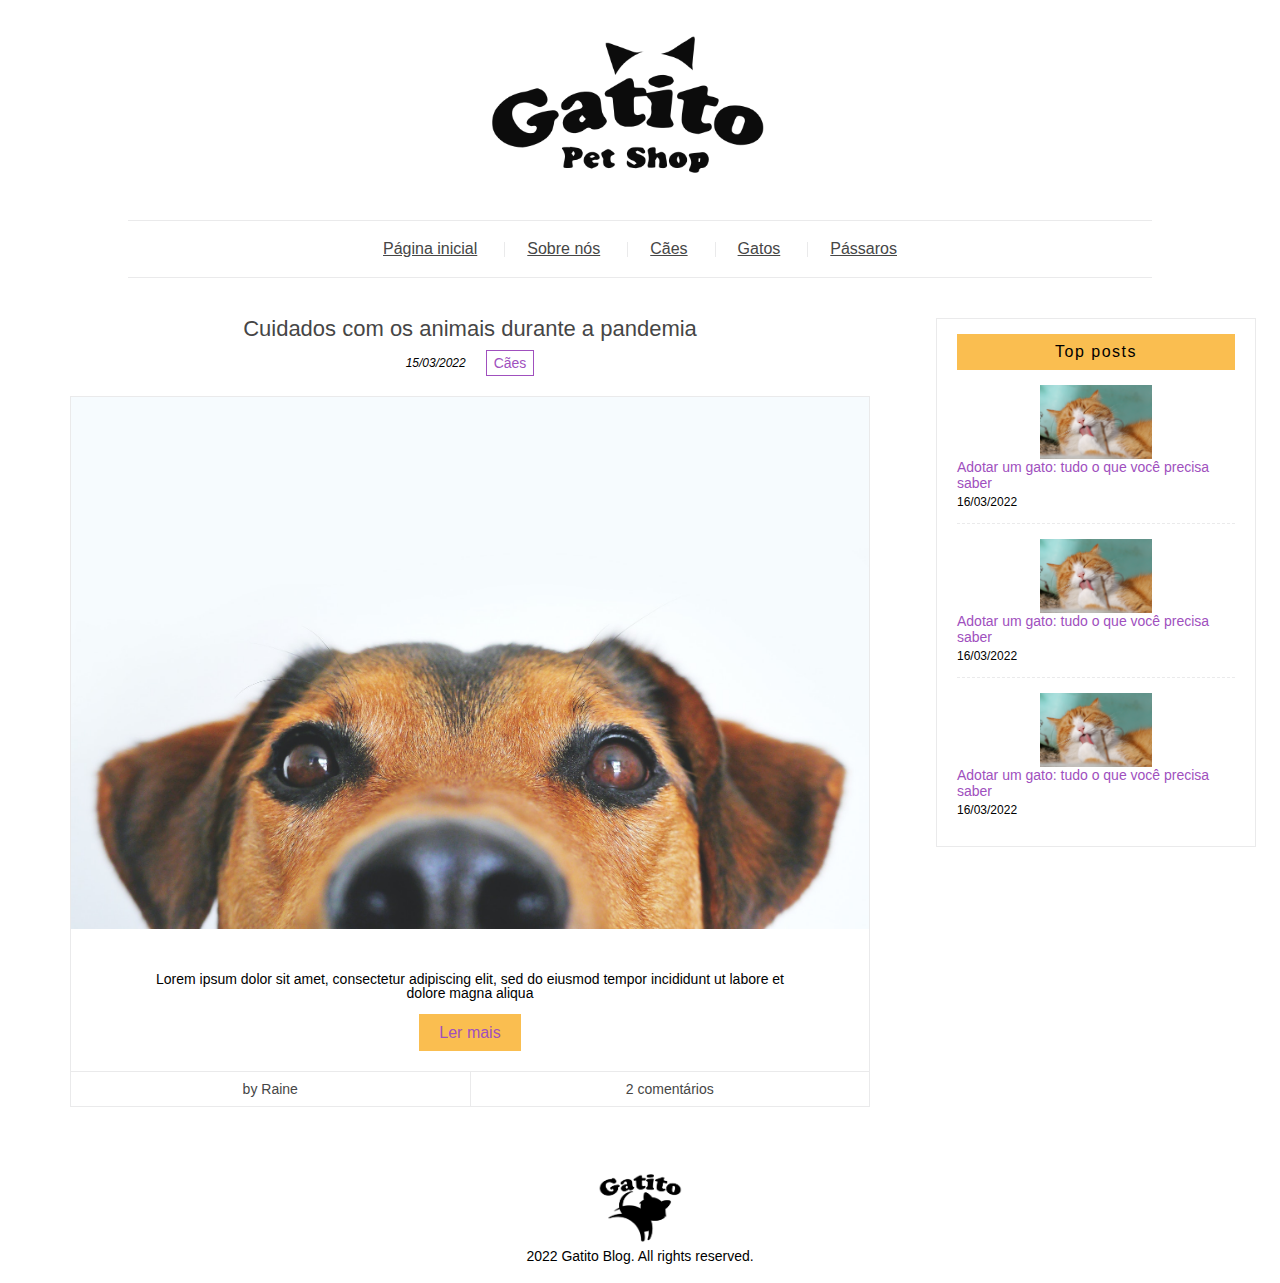
<file: projeto-sass/index.html>
<!DOCTYPE html>
<html lang="pt-br">
<head>
    <meta charset="UTF-8">
    <meta http-equiv="X-UA-Compatible" content="IE=edge">
    <meta name="viewport" content="width=device-width, initial-scale=1.0">
    <title>Gatito Petshop</title>
    <link rel="stylesheet" href="css/reset.css">
    <link rel="stylesheet" href="css/style.css">
</head>
<body>
    <header class="header">
        <figure class="header__logo">
            <img src="assets/img/logo.png" alt="Logo" class="header__img">
        </figure>
        <nav class="header__menu menu">
            <ul class="menu__list">
                <li class="menu__links"><a href="index.html" class="menu__link">Página inicial</a></li>
                <li class="menu__links"><a href="about.html" class="menu__link">Sobre nós</a></li>
                <li class="menu__links"><a href="collection.html" class="menu__link">Cães</a></li>
                <li class="menu__links"><a href="collection.html" class="menu__link">Gatos</a></li>
                <li class="menu__links"><a href="collection.html" class="menu__link">Pássaros</a></li>
            </ul>
        </nav>
    </header>
    <main class="main">
        <div class="main__content">
            <article class="main__post">
                <a href="article.htmlcollection" class="main__title">Cuidados com os animais durante a pandemia</a>
                <div class="main__subtitle">
                    <p class="main__date">15/03/2022</p>
                    <span class="main__tag">Cães</span>
                </div>
                <div class="main__details">
                    <img src="assets/img/dog.jpg" alt="Cachorro" class="main__img">
                    <p class="main__description">Lorem ipsum dolor sit amet, consectetur adipiscing elit, sed do eiusmod tempor incididunt ut labore et dolore magna aliqua</p>
                    <a href="#" class="main__btn">Ler mais</a>
                    <div class="main__info">
                        <div class="main__author">
                            <p class="main__p">by Raine</p>
                        </div>
                        <div class="main__comments">
                            <a href="#" class="main__a">2 comentários</a>
                        </div>
                    </div>
                </div>
            </article>
        </div>
        <div class="main__sidebar sidebar">
            <aside class="sidebar__top">
                <p class="sidebar__title">Top posts</p>
                <ul class="sidebar__posts">
                    <li class="sidebar__list">
                        <img src="assets/img/cat.jpg" alt="Gato" class="sidebar__img">
                        <div class="sidebar__details">
                            <a href="article.html" class="sidebar__post-title">Adotar um gato: tudo o que você precisa saber</a>
                            <p class="sidebar__post-date">16/03/2022</p>
                        </div>
                    </li>
                    <li class="sidebar__list">
                        <img src="assets/img/cat.jpg" alt="Gato" class="sidebar__img">
                        <div class="sidebar__details">
                            <a href="article.html" class="sidebar__post-title">Adotar um gato: tudo o que você precisa saber</a>
                            <p class="sidebar__post-date">16/03/2022</p>
                        </div>
                    </li>
                    <li class="sidebar__list">
                        <img src="assets/img/cat.jpg" alt="Gato" class="sidebar__img">
                        <div class="sidebar__details">
                            <a href="article.html" class="sidebar__post-title">Adotar um gato: tudo o que você precisa saber</a>
                            <p class="sidebar__post-date">16/03/2022</p>
                        </div>
                    </li>
                </ul>
            </aside>
        </div>
    </main>
    <footer class="footer">
        <img src="assets/img/footer-logo.png" alt="Footer logo" class="footer__logo">
        <p class="footer__txt">2022 Gatito Blog. All rights reserved.</p>

    </footer>
    
</body>
</html>
</file>
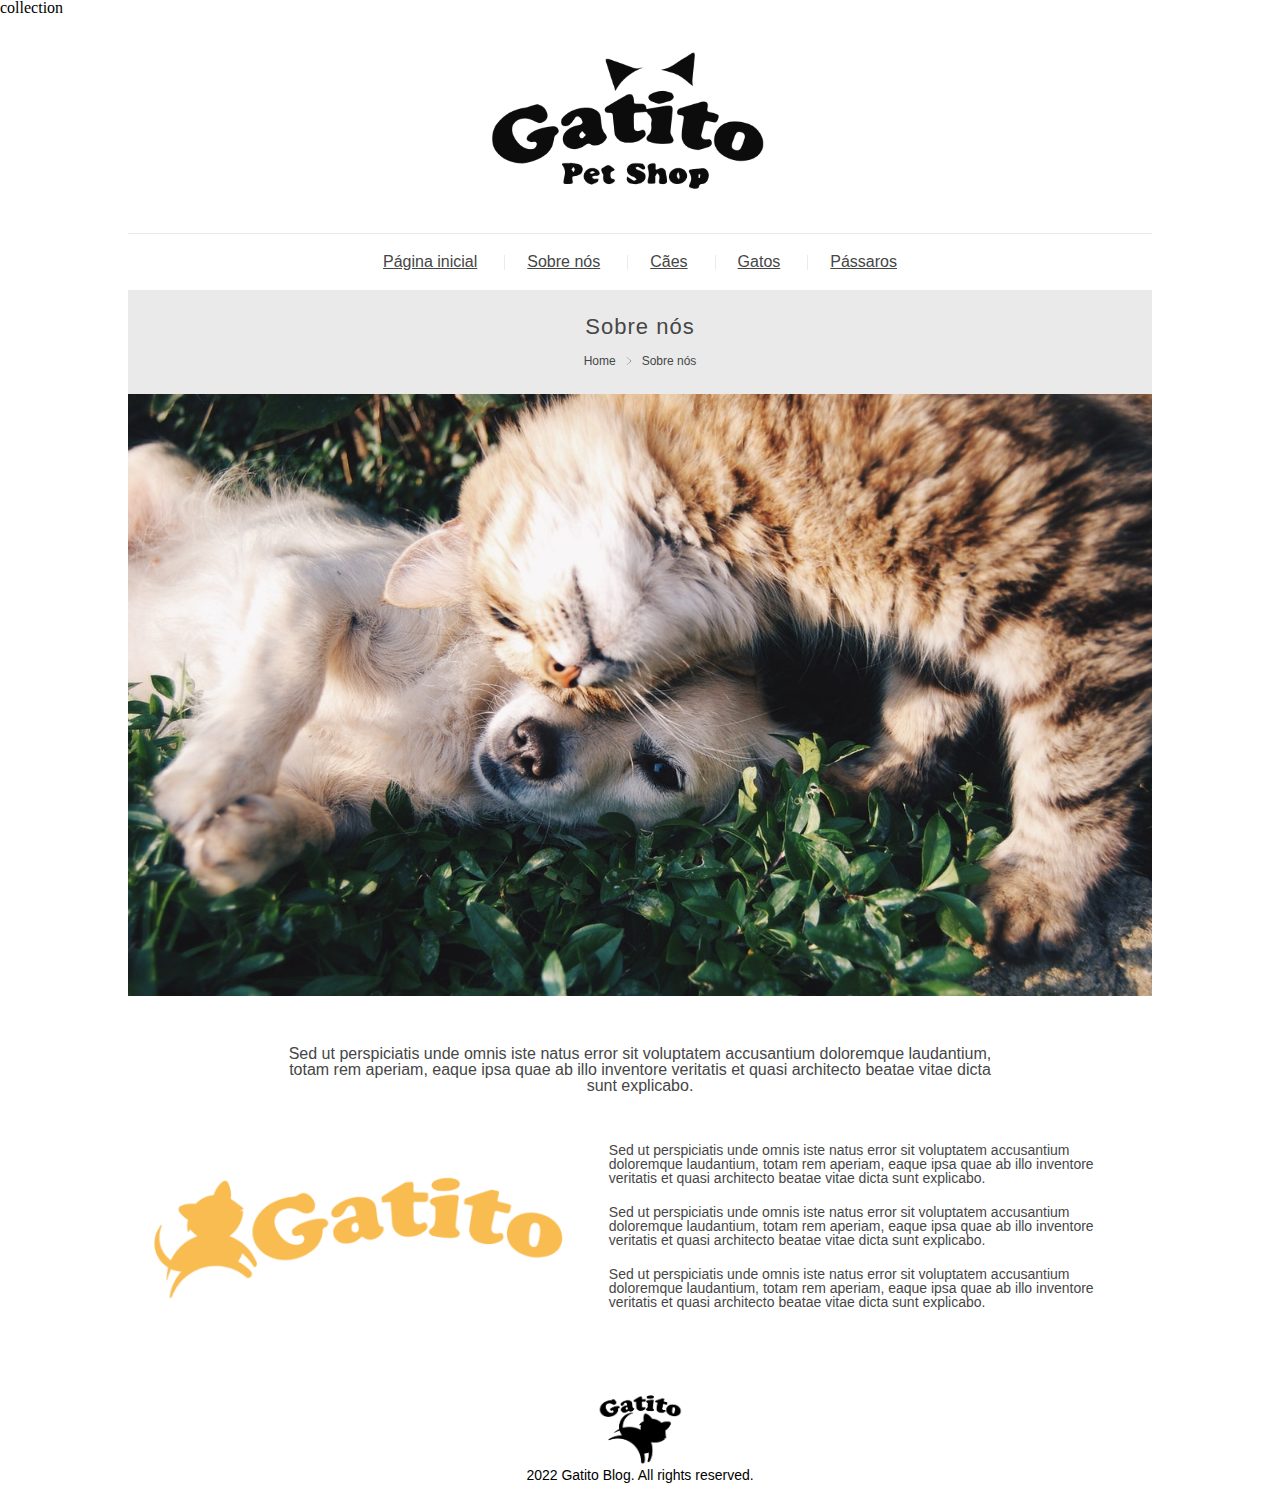
<file: projeto-sass/about.html>
collection<!DOCTYPE html>
<html lang="pt-br">
<head>
    <meta charset="UTF-8">
    <meta http-equiv="X-UA-Compatible" content="IE=edge">
    <meta name="viewport" content="width=device-width, initial-scale=1.0">
    <title>Gatito Petshop</title>
    <link rel="stylesheet" href="css/reset.css">
    <link rel="stylesheet" href="css/style.css">
</head>
<body>
    <header class="header">
        <figure class="header__logo">
            <img src="assets/img/logo.png" alt="Logo" class="header__img">
        </figure>
        <nav class="header__menu menu">
            <ul class="menu__list">
                <li class="menu__links"><a href="index.html" class="menu__link">Página inicial</a></li>
                <li class="menu__links"><a href="about.html" class="menu__link">Sobre nós</a></li>
                <li class="menu__links"><a href="collection.html" class="menu__link">Cães</a></li>
                <li class="menu__links"><a href="collection.html" class="menu__link">Gatos</a></li>
                <li class="menu__links"><a href="collection.html" class="menu__link">Pássaros</a></li>
            </ul>
        </nav>
    </header>

    <article class="about">
        <div class="about__title">
            <h1 class="about__h1">Sobre nós</h1>
            <div class="about__breadcrumb breadcrumb">
                <a href="index.html" class="breadcrumb__link">Home</a>
                <img src="assets/img/arrow.svg" alt="Seta" class="breadcrumb__img">
                <a href="about.html" class="breadcrumb__link">Sobre nós</a>
            </div>
        </div>
        <div class="about__content">
            <img src="assets/img/dog-cat.jpg" alt="Dog and cat" class="about__img">
            <p class="about__intro">Sed ut perspiciatis unde omnis iste natus error sit voluptatem accusantium doloremque laudantium, totam rem aperiam, eaque ipsa quae ab illo inventore veritatis et quasi architecto beatae vitae dicta sunt explicabo. </p>
            <div class="about__split">
                <img src="assets/img/about.png" alt="Gatito" class="about__img-description">
                <div class="about__txt">
                    <p class="about__p">Sed ut perspiciatis unde omnis iste natus error sit voluptatem accusantium doloremque laudantium, totam rem aperiam, eaque ipsa quae ab illo inventore veritatis et quasi architecto beatae vitae dicta sunt explicabo. </p>
                    <p class="about__p">Sed ut perspiciatis unde omnis iste natus error sit voluptatem accusantium doloremque laudantium, totam rem aperiam, eaque ipsa quae ab illo inventore veritatis et quasi architecto beatae vitae dicta sunt explicabo. </p>
                    <p class="about__p">Sed ut perspiciatis unde omnis iste natus error sit voluptatem accusantium doloremque laudantium, totam rem aperiam, eaque ipsa quae ab illo inventore veritatis et quasi architecto beatae vitae dicta sunt explicabo. </p>
                </div>
            </div>
        </div>
    </article>

    <footer class="footer">
        <img src="assets/img/footer-logo.png" alt="Footer logo" class="footer__logo">
        <p class="footer__txt">2022 Gatito Blog. All rights reserved.</p>

    </footer>
    
</body>
</html>
</file>
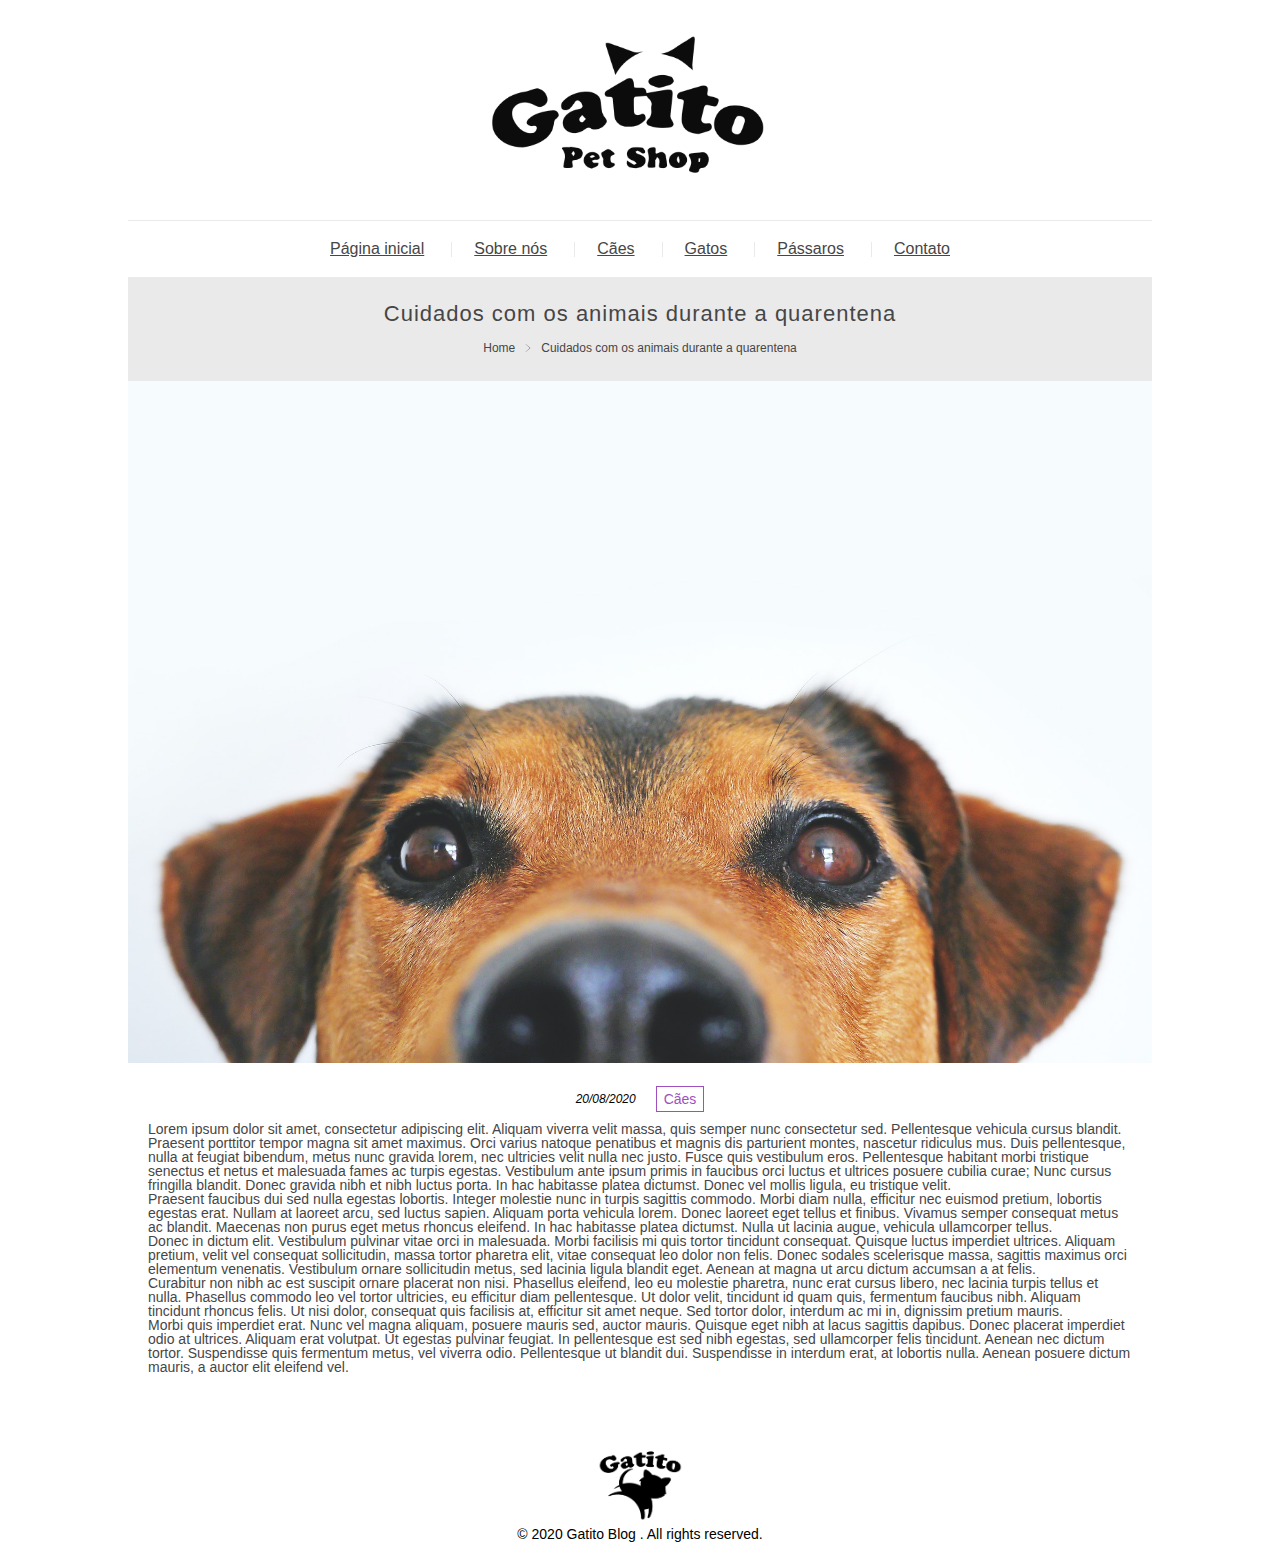
<file: projeto-sass/article.html>
<!DOCTYPE html>
<html>
    <head>
        <title>Gatito PetShop</title>
        <meta name="viewport" content="width=device-width, initial-scale=1" />
        <link rel="stylesheet" href="css/style.css">
        <link rel="stylesheet" href="css/reset.css">
    </head>
<body>
    <header class="header">
        <figure class="header__logo">
            <img src="assets/img/logo.png" alt="Logo" class="header__img" />
        </figure>
        <nav class="header__menu menu">
            <ul class="menu__list">
                <li class="menu__links"><a href="index.html" class="menu__link">Página inicial</a></li>
                <li class="menu__links"><a href="about.html" class="menu__link">Sobre nós</a></li>
                <li class="menu__links"><a href="collection.html" class="menu__link">Cães</a></li>
                <li class="menu__links"><a href="collection.html" class="menu__link">Gatos</a></li>
                <li class="menu__links"><a href="collection.html" class="menu__link">Pássaros</a></li>
                <li class="menu__links"><a href="contact.html" class="menu__link">Contato</a></li>
            </ul>
        </nav>
    </header>
            
    <article class="article">
        <div class="article__title">
            <h1 class="article__h1">Cuidados com os animais durante a quarentena</h1>
            <div class="article__breadcrumb breadcrumb">
                <a href="index.html" class="breadcrumb__link">Home</a>
                <img src="assets/img/arrow.svg" alt="Seta" class="breadcrumb__img" />
                <a href="article.html" class="breadcrumb__link">Cuidados com os animais durante a quarentena</a>
            </div>
        </div>
        <img src="assets/img/dog.jpg" alt="Cachorro" class="article__img" />
        <div class="article__details">
            <span class="article__date">20/08/2020</span>
            <span class="article__tag">Cães</span>
        </div>
        <div class="article__content">
            <p>Lorem ipsum dolor sit amet, consectetur adipiscing elit. Aliquam viverra velit massa, quis semper nunc consectetur sed. Pellentesque vehicula cursus blandit. Praesent porttitor tempor magna sit amet maximus. Orci varius natoque penatibus et magnis dis parturient montes, nascetur ridiculus mus. Duis pellentesque, nulla at feugiat bibendum, metus nunc gravida lorem, nec ultricies velit nulla nec justo. Fusce quis vestibulum eros. Pellentesque habitant morbi tristique senectus et netus et malesuada fames ac turpis egestas. Vestibulum ante ipsum primis in faucibus orci luctus et ultrices posuere cubilia curae; Nunc cursus fringilla blandit. Donec gravida nibh et nibh luctus porta. In hac habitasse platea dictumst. Donec vel mollis ligula, eu tristique velit.</p>

            <p>Praesent faucibus dui sed nulla egestas lobortis. Integer molestie nunc in turpis sagittis commodo. Morbi diam nulla, efficitur nec euismod pretium, lobortis egestas erat. Nullam at laoreet arcu, sed luctus sapien. Aliquam porta vehicula lorem. Donec laoreet eget tellus et finibus. Vivamus semper consequat metus ac blandit. Maecenas non purus eget metus rhoncus eleifend. In hac habitasse platea dictumst. Nulla ut lacinia augue, vehicula ullamcorper tellus.</p>
                    
            <p>Donec in dictum elit. Vestibulum pulvinar vitae orci in malesuada. Morbi facilisis mi quis tortor tincidunt consequat. Quisque luctus imperdiet ultrices. Aliquam pretium, velit vel consequat sollicitudin, massa tortor pharetra elit, vitae consequat leo dolor non felis. Donec sodales scelerisque massa, sagittis maximus orci elementum venenatis. Vestibulum ornare sollicitudin metus, sed lacinia ligula blandit eget. Aenean at magna ut arcu dictum accumsan a at felis.</p>
                    
            <p>Curabitur non nibh ac est suscipit ornare placerat non nisi. Phasellus eleifend, leo eu molestie pharetra, nunc erat cursus libero, nec lacinia turpis tellus et nulla. Phasellus commodo leo vel tortor ultricies, eu efficitur diam pellentesque. Ut dolor velit, tincidunt id quam quis, fermentum faucibus nibh. Aliquam tincidunt rhoncus felis. Ut nisi dolor, consequat quis facilisis at, efficitur sit amet neque. Sed tortor dolor, interdum ac mi in, dignissim pretium mauris.</p>
                    
            <p>Morbi quis imperdiet erat. Nunc vel magna aliquam, posuere mauris sed, auctor mauris. Quisque eget nibh at lacus sagittis dapibus. Donec placerat imperdiet odio at ultrices. Aliquam erat volutpat. Ut egestas pulvinar feugiat. In pellentesque est sed nibh egestas, sed ullamcorper felis tincidunt. Aenean nec dictum tortor. Suspendisse quis fermentum metus, vel viverra odio. Pellentesque ut blandit dui. Suspendisse in interdum erat, at lobortis nulla. Aenean posuere dictum mauris, a auctor elit eleifend vel.</p>
        </div>
    </article>

    <footer class="footer">
        <img src="assets/img/footer-logo.png" alt="Footer logo" class="footer__logo" />
        <p class="footer__txt">© 2020 Gatito Blog . All rights reserved.</p>
    </footer>
</body>
</html>
</file>
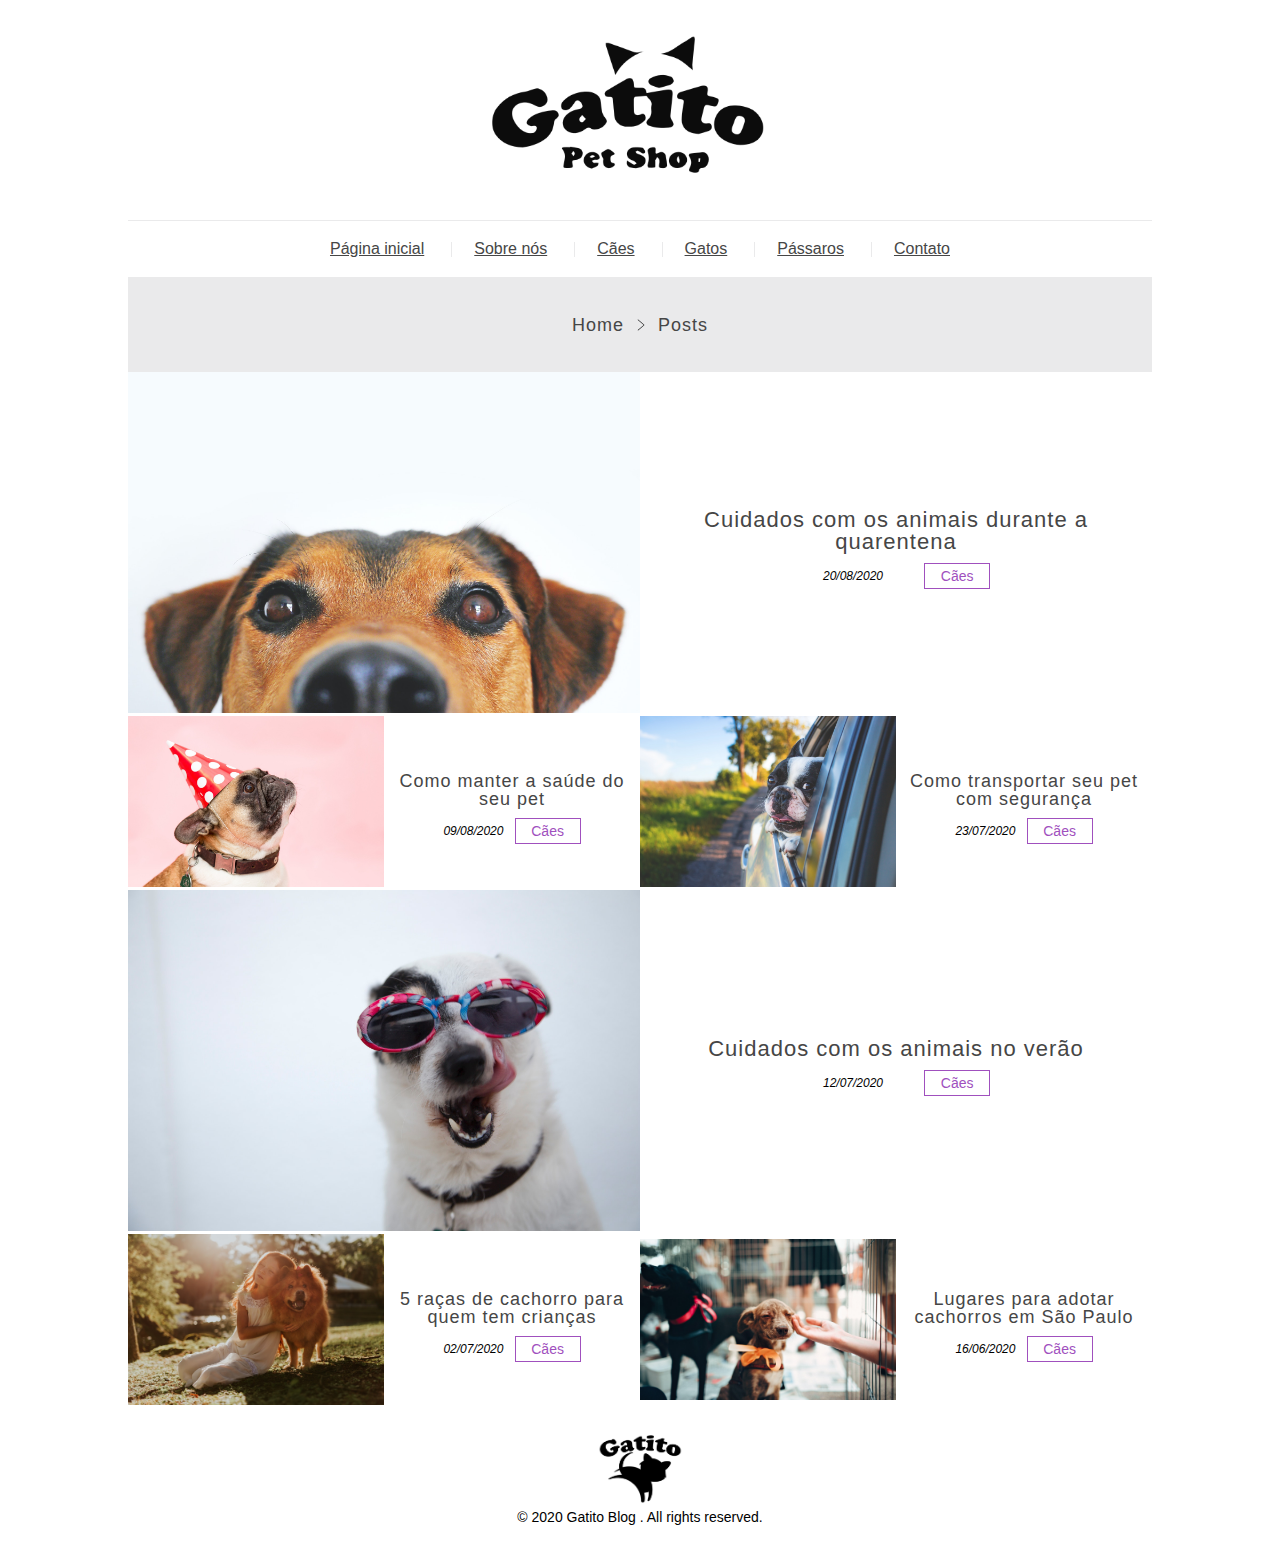
<file: projeto-sass/collection.html>
<!DOCTYPE html>
<html>
    <head>
        <title>Gatito PetShop</title>
        <meta name="viewport" content="width=device-width, initial-scale=1" />
        <link rel="stylesheet" href="css/style.css">
        <link rel="stylesheet" href="css/reset.css">
    </head>
<body>

    <header class="header">
        <figure class="header__logo">
            <img src="assets/img/logo.png" alt="Logo" class="header__img" />
        </figure>
        <nav class="header__menu menu">
            <ul class="menu__list">
                <li class="menu__links"><a href="index.html" class="menu__link">Página inicial</a></li>
                <li class="menu__links"><a href="about.html" class="menu__link">Sobre nós</a></li>
                <li class="menu__links"><a href="collection.html" class="menu__link">Cães</a></li>
                <li class="menu__links"><a href="collection.html" class="menu__link">Gatos</a></li>
                <li class="menu__links"><a href="collection.html" class="menu__link">Pássaros</a></li>
                <li class="menu__links"><a href="contact.html" class="menu__link">Contato</a></li>
            </ul>
        </nav>
    </header>
    <div class="collection">
        <div class="collection__breadcrumb breadcrumb">
            <a href="index.html" class="breadcrumb__link">Home</a>
            <img src="assets/img/arrow.svg" alt="Seta" class="breadcrumb__img" />
            <a href="collection.html" class="breadcrumb__link">Posts</a>
        </div>
        <div class="collection__post">
            <figure class="collection__figure">
                <img src="assets/img/dog.jpg" alt="Cachorro" class="collection__img" />
            </figure>
            <div class="collection__about">
                <a href="article.html" class="collection__title">Cuidados com os animais durante a quarentena</a>
                <p class="collection__date">20/08/2020</p>
                <span class="collection__tag">Cães</span>
            </div>
        </div>
        <div class="collection__post half">
            <figure class="collection__figure">
                <img src="assets/img/party.jpg" alt="Cachorro festa" class="collection__img" />
            </figure>
            <div class="collection__about">
                <a href="article.html" class="collection__title half">Como manter a saúde do seu pet</a>
                <p class="collection__date">09/08/2020</p>
                <span class="collection__tag">Cães</span>
            </div>
        </div>
        <div class="collection__post half">
            <figure class="collection__figure">
                <img src="assets/img/car.jpg" alt="Cachorro carro" class="collection__img" />
            </figure>
            <div class="collection__about">
                <a href="article.html" class="collection__title half">Como transportar seu pet com segurança</a>
                <p class="collection__date">23/07/2020</p>
                <span class="collection__tag">Cães</span>
            </div>
        </div>
        <div class="collection__post">
            <figure class="collection__figure">
                <img src="assets/img/sun.jpg" alt="Cachorro oculos" class="collection__img" />
            </figure>
            <div class="collection__about">
                <a href="article.html" class="collection__title">Cuidados com os animais no verão</a>
                <p class="collection__date">12/07/2020</p>
                <span class="collection__tag">Cães</span>
            </div>
        </div>
        <div class="collection__post half">
            <figure class="collection__figure">
                <img src="assets/img/kid.jpg" alt="Cachorro e criança" class="collection__img" />
            </figure>
            <div class="collection__about">
                <a href="article.html" class="collection__title half">5 raças de cachorro para quem tem crianças</a>
                <p class="collection__date">02/07/2020</p>
                <span class="collection__tag">Cães</span>
            </div>
        </div>
        <div class="collection__post half">
            <figure class="collection__figure">
                <img src="assets/img/adopt.jpg" alt="Cachorro adotado" class="collection__img" />
            </figure>
            <div class="collection__about">
                <a href="article.html" class="collection__title half">Lugares para adotar cachorros em São Paulo</a>
                <p class="collection__date">16/06/2020</p>
                <span class="collection__tag">Cães</span>
            </div>
        </div>
    </div>

    <footer class="footer">
        <img src="assets/img/footer-logo.png" alt="Footer logo" class="footer__logo" />
        <p class="footer__txt">© 2020 Gatito Blog . All rights reserved.</p>
    </footer>

</body>
</html>
</file>
<file: projeto-sass/css/style.css>
@charset "UTF-8";
.main .sidebar__post-title, .article .breadcrumb__link {
  text-decoration: none;
}

.main .sidebar__post-title:hover, .article .breadcrumb__link:hover {
  text-decoration: underline;
}

.header {
  font-family: Arial, Helvetica, sans-serif;
}
.header__logo {
  text-align: center;
}
.header__img {
  max-width: 350px;
}
.header .menu__list {
  display: flex;
  justify-content: center;
  border-top: 1px solid #eaeaeb;
  border-bottom: 1px solid #eaeaeb;
  margin-left: auto;
  margin-right: auto;
}
@media (max-width: 767.98px) {
  .header .menu__list {
    width: 90%;
    padding: 15px 0;
    flex-wrap: wrap;
  }
}
@media (min-width: 768px) and (max-width: 1199.98px) {
  .header .menu__list {
    width: 80%;
    padding: 20px 0;
  }
}
@media (min-width: 1200px) {
  .header .menu__list {
    width: 80%;
    padding: 20px 0;
  }
}
.header .menu__links {
  position: relative;
}
@media (max-width: 767.98px) {
  .header .menu__links {
    padding: 5px 0;
  }
}
.header .menu__links:not(:last-child):after {
  content: "";
  position: absolute;
  top: 0;
  bottom: 0;
  right: -3px;
  margin: auto;
  height: 15px;
  width: 1px;
  background-color: #eaeaeb;
}
.header .menu__link {
  padding: 0 25px;
  color: #464646;
}
.header .menu__link:hover {
  color: #a050be;
}

/*Este trecho de estilo se refere 
ao rodapé do nosso blog*/
.footer {
  text-align: center;
  padding: 20px 0;
  font-family: Arial, Helvetica, sans-serif;
  position: relative;
  bottom: 0;
  left: 50%;
  transform: translateX(-50%);
}
.footer__logo {
  max-width: 100px;
}
.footer__txt {
  margin: auto;
  font-size: 0.875rem;
}

.about {
  width: 80%;
  margin: 0 auto 40px;
  font-family: Arial, Helvetica, sans-serif;
}
@media (max-width: 767.98px) {
  .about {
    width: 90%;
  }
}
.about__title {
  background-color: #eaeaeb;
  text-align: center;
  padding: 20px;
}
.about__h1 {
  font-size: 22px;
  color: #464646;
  letter-spacing: 1px;
  margin-top: 5px;
  margin-bottom: 10px;
  margin-left: 0;
  margin-right: 0;
}
.about .breadcrumb {
  display: flex;
  justify-content: center;
  align-items: center;
}
.about .breadcrumb__link {
  font-size: 12px;
  text-decoration: none;
  color: #464646;
}
.about .breadcrumb__link:hover {
  text-decoration: underline;
  color: #a050be;
}
.about .breadcrumb__img {
  width: 10px;
  margin: 8px;
}
.about__img {
  width: 100%;
  margin-bottom: 20px;
}
.about__intro {
  font-weight: 100;
  color: #464646;
  width: 70%;
  margin: 30px auto;
  text-align: center;
  font-size: 16px;
}
@media (max-width: 767.98px) {
  .about__intro {
    width: 90%;
  }
}
@media (min-width: 768px) and (max-width: 1199.98px) {
  .about__intro {
    width: 80%;
  }
}
.about__split {
  display: flex;
  justify-content: center;
  flex-wrap: wrap;
  align-items: center;
}
.about__img-description {
  width: 45%;
}
@media (max-width: 767.98px) {
  .about__img-description {
    width: 80%;
  }
}
.about__txt {
  width: calc(100% - 45%);
}
@media (max-width: 767.98px) {
  .about__txt {
    width: 90%;
    text-align: center;
  }
}
.about__p {
  font-size: 14px;
  padding: 10px 20px;
  color: #464646;
}

.article {
  width: 80%;
  margin: 0 auto 40px;
  font-family: Arial, Helvetica, sans-serif;
}
@media (max-width: 767.98px) {
  .article {
    width: 90%;
  }
}
.article__title {
  background-color: #eaeaeb;
  text-align: center;
  padding: 20px;
}
.article__h1 {
  font-size: 22px;
  color: #464646;
  letter-spacing: 1px;
  margin-top: 5px;
  margin-bottom: 10px;
  margin-left: 0;
  margin-right: 0;
}
.article .breadcrumb {
  display: flex;
  justify-content: center;
  align-items: center;
}
.article .breadcrumb__link {
  font-size: 12px;
  color: #464646;
}
.article .breadcrumb__link:hover {
  color: #a050be;
}
.article .breadcrumb__img {
  width: 10px;
  margin: 8px;
}
.article__img {
  margin-bottom: 20px;
  width: 100%;
}
.article__details {
  display: flex;
  justify-content: center;
  align-items: center;
}
.article__date {
  margin: 0 10px;
  font-size: 12px;
  font-style: italic;
}
.article__tag {
  font-size: 14px;
  padding: 5px 7px;
  color: #a050be;
  border: 1px solid #a050be;
  margin: 0 10px;
}
.article__content {
  font-weight: 100;
  font-size: 14px;
  color: #464646;
  padding: 10px 20px;
}

.collection {
  display: flex;
  flex-wrap: wrap;
  justify-content: center;
  align-items: center;
  width: 80%;
  margin-left: auto;
  margin-right: auto;
  font-family: Arial;
}
@media (max-width: 767.98px) {
  .collection {
    width: 90%;
  }
}
.collection__post {
  display: flex;
  flex-wrap: wrap;
  justify-content: center;
  align-items: center;
  width: 100%;
}
@media (max-width: 767.98px) {
  .collection__post {
    width: 100%;
  }
}
.collection__post.half {
  width: 50%;
}
@media (max-width: 767.98px) {
  .collection__post.half {
    width: 100%;
  }
}
.collection__figure {
  width: 50%;
}
.collection__img {
  width: 100%;
}
.collection__about {
  display: flex;
  flex-wrap: wrap;
  justify-content: center;
  align-items: center;
  width: 50%;
  text-align: center;
}
.collection__title {
  color: #464646;
  text-decoration: unset;
  letter-spacing: 1px;
  width: 100%;
  margin: 10px 0;
  font-size: 1.375rem;
}
@media (max-width: 767.98px) {
  .collection__title {
    font-size: 1rem;
  }
}
.collection__title.half {
  font-size: 1.125rem;
}
@media (max-width: 767.98px) {
  .collection__title.half {
    font-size: 1rem;
  }
}
.collection__title:hover {
  color: #a050be;
  text-decoration: underline;
}
.collection__date {
  font-size: 0.75rem;
  font-style: italic;
  width: 20%;
}
@media (max-width: 767.98px) {
  .collection__date {
    font-size: 0.625rem;
  }
}
@media (min-width: 768px) and (max-width: 1199.98px) {
  .collection__date {
    width: 30%;
  }
}
.collection__tag {
  font-size: 0.875rem;
  width: 50px;
  padding: 5px 7px;
  color: #a050be;
  border: 1px solid #a050be;
}
@media (max-width: 767.98px) {
  .collection__tag {
    width: 30px;
    font-size: 0.75rem;
  }
}
@media (min-width: 768px) and (max-width: 1199.98px) {
  .collection__tag {
    width: 35px;
    font-size: 0.75rem;
  }
}
.collection__breadcrumb {
  background-color: #eaeaeb;
  text-align: center;
  padding: 30px;
  width: 100%;
  display: flex;
  justify-content: center;
  align-items: center;
}
.collection .breadcrumb__link {
  font-size: 1.125rem;
  text-decoration: unset;
  color: #464646;
  letter-spacing: 1px;
}
.collection .breadcrumb__link:hover {
  color: #a050be;
  text-decoration: underline;
}
.collection .breadcrumb__img {
  width: 14px;
  margin: 10px;
}

.main__tag, .main__date, .collection__date, .collection__tag {
  margin-top: 0;
}

.main__subtitle {
  margin-top: 10px;
}

.main__tag, .main__date, .collection__date, .collection__tag {
  margin-bottom: 0;
}

.main__subtitle {
  margin-bottom: 20px;
}

.main__tag, .main__date, .collection__date, .collection__tag {
  margin-left: 10px;
}

.main__tag, .main__date, .collection__date, .collection__tag {
  margin-right: 10px;
}

.main {
  display: flex;
  justify-content: center;
  flex-wrap: wrap;
  font-family: Arial, Helvetica, sans-serif;
}
.main__content {
  width: 70%;
  padding: 40px 8px;
}
@media (max-width: 767.98px) {
  .main__content {
    width: 100%;
  }
}
.main__post {
  text-align: center;
  max-width: 800px;
  margin-left: auto;
  margin-right: auto;
}
.main__title {
  text-decoration: none;
  font-size: 1.375rem;
  color: #464646;
  letter-spacing: 1.5;
}
.main__title:hover {
  color: #a050be;
}
.main__subtitle {
  display: flex;
  justify-content: center;
  align-items: center;
}
.main__date {
  font-size: 12px;
  font-style: italic;
}
.main__tag {
  font-size: 14px;
  padding: 5px 7px;
  color: #a050be;
  border: 1px solid #a050be;
}
.main__details {
  border: 1px solid #eaeaeb;
}
.main__img {
  width: 100%;
}
.main__description {
  padding: 40px 0 25px;
  max-width: 650px;
  margin-left: auto;
  margin-right: auto;
  font-size: 14px;
}
.main__btn {
  text-decoration: none;
  font-size: 16px;
  letter-spacing: 1.5;
  color: #a050be;
  background-color: #FABE50;
  padding: 10px 20px;
  transition: 0.3s;
}
.main__btn:hover {
  color: #FABE50;
  background-color: #a050be;
}
.main__info {
  display: flex;
  justify-content: space-between;
  align-items: center;
  border-top: 1px solid #eaeaeb;
  margin-top: 30px;
}
.main__author {
  width: 50%;
  border-right: 1px solid #eaeaeb;
}
.main__p {
  font-size: 14px;
  color: #464646;
  margin-top: 10px;
  margin-bottom: 10px;
}
.main__comments {
  width: 50%;
}
.main__a {
  text-decoration: none;
  font-size: 14px;
  color: #464646;
  margin-top: 10px;
  margin-bottom: 10px;
}
.main__a:hover {
  color: #a050be;
}
.main__sidebar {
  width: 25%;
  padding: 40px 10px;
}
.main .sidebar__top {
  border: 1px solid #eaeaeb;
  padding: 15px 20px;
}
.main .sidebar__title {
  background-color: #FABE50;
  text-align: center;
  padding: 10px 20px;
  margin: 0;
  letter-spacing: 1.5px;
}
.main .sidebar__posts {
  margin: 0;
  padding: 0;
  list-style: none;
}
.main .sidebar__list {
  display: flex;
  justify-content: center;
  flex-wrap: wrap;
  align-items: center;
  padding: 15px 0;
}
.main .sidebar__list:not(:last-child) {
  border-bottom: 1px dashed #eaeaeb;
}
.main .sidebar__img {
  width: 40%;
}
.main .sidebar__deta {
  width: 50%;
  padding-left: 10px;
}
.main .sidebar__post-title {
  font-size: 14px;
  color: #a050be;
}
.main .sidebar__post-date {
  font-size: 12px;
  margin: 5px 0 0 0;
}

/*# sourceMappingURL=style.css.map */
</file>
